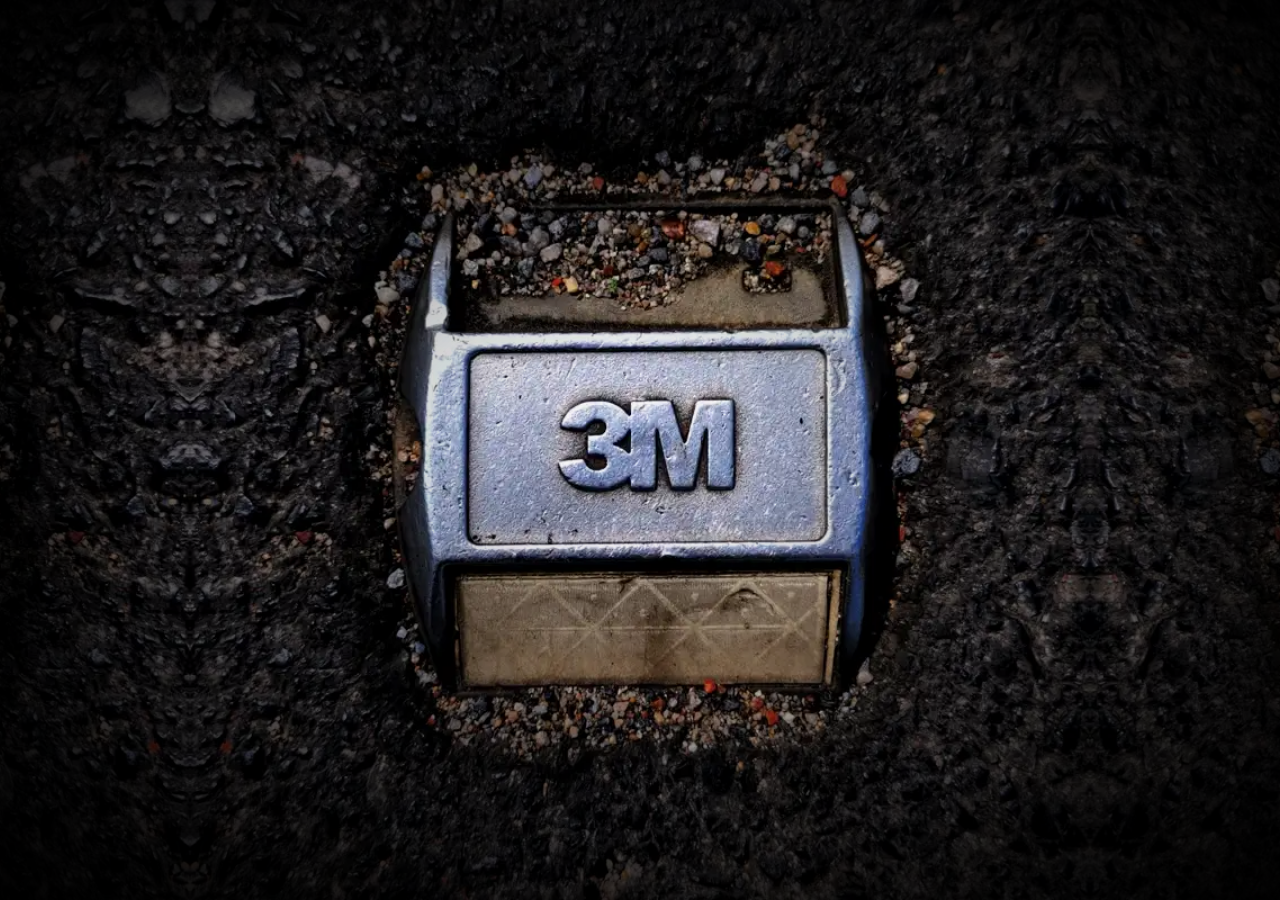
<file: index.html>
<!-- file: index.html -->
<!doctype html>
<html lang="en">
<head>
<meta charset="utf-8">
<meta name="viewport" content="width=device-width,initial-scale=1">
<meta name="theme-color" content="#000000">
<meta name="color-scheme" content="dark">
<meta name="apple-mobile-web-app-capable" content="yes">
<meta name="apple-mobile-web-app-status-bar-style" content="black">
<link rel="icon" href='data:image/svg+xml,%3Csvg xmlns="http://www.w3.org/2000/svg" viewBox="0 0 1024 1024"%3E%3Crect width="1024" height="1024" fill="%23662266"/%3E%3Ctext x="512" y="560" text-anchor="middle" dominant-baseline="middle" font-family="Arial,%20sans-serif" font-size="450" font-weight="700" letter-spacing="6" fill="%23ffffff" opacity="1"%3EA3M%3C/text%3E%3C/svg%3E'>
<title>a3m</title>
<style>
	html, body {
		width: 100%;
		height: 100%;
		margin: 0;
	}

	body {
		overflow: hidden;
		background: #000;
	}

	.wrap {
		display: flex;
		width: 100vw;
		height: 100vh;
	}

	.fill {
		flex: 1 1 0;
		min-width: 0;
		min-height: 0;
		background-image: url("a3m.webp");
		background-repeat: no-repeat;
	}

	.center {
		flex: 0 0 auto;
		background-image: url("a3m.webp");
		background-repeat: no-repeat;
	}

	/* landscape: GMI | IMG | GMI */
	.wrap {
		flex-direction: row;
	}

	.fill-a,
	.fill-b {
		background-size: auto 100vh;
		transform: scaleX(-1);
		transform-origin: center center;
	}

	.fill-a {
		background-position: left center;
	}

	.fill-b {
		background-position: right center;
	}

	.center {
		width: min(100vw, 100vh);
		height: 100vh;
		background-size: auto 100vh;
		background-position: center center;
	}

	/* portrait: GMI / IMG / GMI */
	@media (orientation: portrait) {
		.wrap {
			flex-direction: column;
		}

		.fill-a,
		.fill-b {
			background-size: 100vw auto;
			transform: scaleY(-1);
		}

		.fill-a {
			background-position: center top;
		}

		.fill-b {
			background-position: center bottom;
		}

		.center {
			width: 100vw;
			height: min(100vw, 100vh);
			background-size: 100vw auto;
			background-position: center center;
		}
	}

.vignette {
	position: fixed;
	inset: 0;
	pointer-events: none;
	background:
		radial-gradient(
			ellipse at center,
			rgba(0,0,0,0) 12%,
			rgba(0,0,0,0.20) 34%,
			rgba(0,0,0,0.52) 58%,
			rgba(0,0,0,0.82) 80%,
			rgba(0,0,0,0.98) 100%
		),
		linear-gradient(
			to bottom,
			rgba(0,0,0,0.22) 0%,
			rgba(0,0,0,0.04) 22%,
			rgba(0,0,0,0.04) 78%,
			rgba(0,0,0,0.28) 100%
		);
}

</style>
</head>
<body>
	<div class="wrap">
		<div class="fill fill-a"></div>
		<div class="center"></div>
		<div class="fill fill-b"></div>
	</div>
	<div class="vignette"></div>
</body>
</html>
</file>
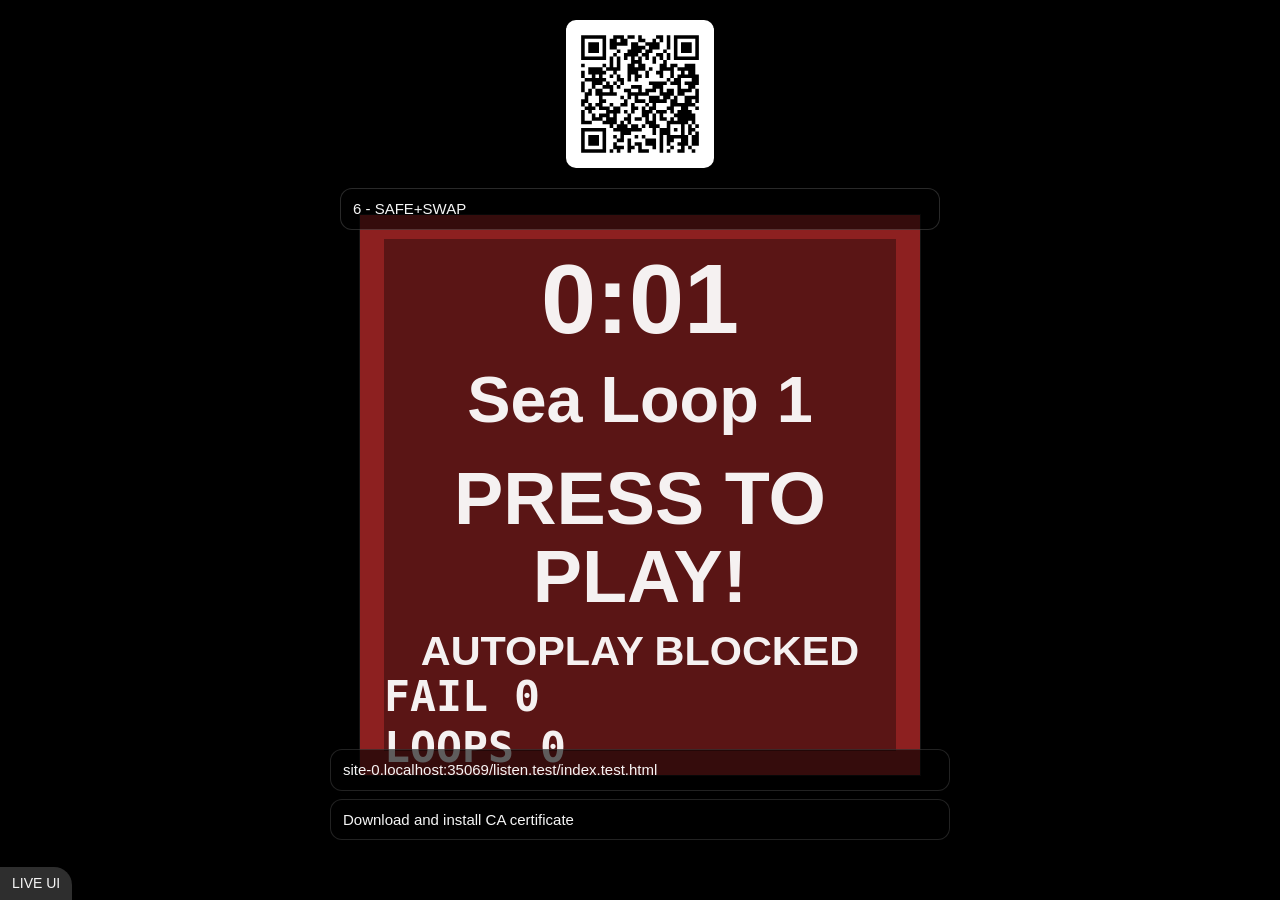
<file: listen.test/index.test.html>
<!-- file: index.test.html -->
<!-- # vim: set ts=4 sw=4 sts=4 noet : -->
<!doctype html>
<html lang="en">
<head>
	<meta charset="utf-8">
	<meta name="viewport" content="width=device-width, initial-scale=1, viewport-fit=cover">
	<meta name="theme-color" content="#000000">
	<link rel="manifest" href="test.webmanifest">
	<link rel="icon" href="icons/test.svg?1" type="image/svg+xml">
	<title>A3M Sea Loop Test</title>
	<style>
		html,
		body {
			width: 100%;
			height: 100%;
			margin: 0;
			padding: 0;
			background: #000;
			color: #fff;
			overflow: hidden;
			font-family: Arial, sans-serif;
		}

		body {
			position: relative;
			touch-action: none;
			-webkit-tap-highlight-color: transparent;
		}

		.test-top {
			position: absolute;
			left: 50%;
			top: 10px;
			z-index: 20;
			display: flex;
			flex-direction: column;
			align-items: center;
			gap: 10px;
			width: min(calc(100vw - 20px), 620px);
			transform: translateX(-50%);
			pointer-events: none;
		}

		.test-qr-box,
		.test-mode-box,
		.test-links,
		.test-install,
		.test-freeze {
			pointer-events: auto;
			touch-action: auto;
		}

		.test-qr-box {
			display: flex;
			flex-direction: column;
			align-items: center;
			gap: 8px;
			padding: 10px;
		}

		.test-qr-title,
		.test-mode-title {
			font-size: 14px;
			line-height: 1.2;
			color: rgba(255, 255, 255, 0.92);
			text-align: center;
			white-space: nowrap;
		}

		.test-qr {
			width: 148px;
			height: 148px;
			padding: 8px;
			box-sizing: border-box;
			border-radius: 10px;
			background: #fff;
		}

		.test-qr svg {
			display: block;
			width: 100%;
			height: auto;
		}

		.test-mode-box {
			display: flex;
			flex-direction: column;
			align-items: stretch;
			gap: 8px;
			width: min(calc(100vw - 20px), 620px);
			padding: 0 10px;
			box-sizing: border-box;
		}

		.test-mode-select {
			appearance: none;
			width: 100%;
			border: 1px solid rgba(255, 255, 255, 0.16);
			border-radius: 12px;
			padding: 10px 12px;
			background: rgba(0, 0, 0, 0.62);
			color: rgba(255, 255, 255, 0.96);
			font: inherit;
			font-size: 15px;
			line-height: 1.3;
			outline: none;
		}

		.test-mode-select:hover,
		.test-mode-select:focus-visible {
			background: rgba(255, 255, 255, 0.12);
			border-color: rgba(170, 210, 255, 0.72);
		}

		.test-cover {
			appearance: none;
			position: absolute;
			left: 50%;
			top: 55%;
			width: min(72vmin, 560px);
			height: min(72vmin, 560px);
			transform: translate(-50%, -50%);
			border: 0;
			padding: 0;
			background-color: #111;
			background-repeat: no-repeat;
			background-position: center;
			background-size: cover;
			box-shadow:
				0 0 0 1px rgba(255, 255, 255, 0.08),
				0 20px 80px rgba(0, 0, 0, 0.75);
			cursor: pointer;
			outline: none;
			touch-action: none;
			overflow: hidden;
		}

		.test-cover::before {
			content: '';
			position: absolute;
			left: 24px;
			top: 24px;
			right: 24px;
			bottom: 24px;
			background: rgba(0, 0, 0, 0.36);
		}

		.test-cover:focus,
		.test-cover:focus-visible {
			outline: none;
		}

		.test-cover-ui {
			position: relative;
			z-index: 1;
			display: flex;
			flex-direction: column;
			align-items: center;
			width: 100%;
			height: 100%;
			padding: 34px 24px 24px;
			box-sizing: border-box;
			color: rgba(255, 255, 255, 0.94);
			text-align: center;
		}

		.test-cover-ui.is-offline {
			color: rgba(255, 96, 96, 0.98);
		}

		.test-cover-mode {
			font-size: clamp(42px, 11vmin, 128px);
			font-weight: 700;
			line-height: 1;
		}

		.test-cover-title {
			margin-top: 18px;
			font-size: clamp(28px, 7.2vmin, 82px);
			font-weight: 700;
			line-height: 1.05;
		}

		.test-cover-msg {
			margin-top: 26px;
			font-size: clamp(30px, 8.2vmin, 86px);
			font-weight: 700;
			line-height: 1.05;
		}

		.test-cover-sub {
			margin-top: 14px;
			font-size: clamp(18px, 4.6vmin, 52px);
			font-weight: 700;
			line-height: 1.08;
		}

		.test-cover-stats {
			margin-top: auto;
			align-self: stretch;
			display: flex;
			flex-direction: column;
			align-items: flex-start;
			gap: 6px;
			font-family: monospace;
			font-size: clamp(22px, 4.8vmin, 64px);
			font-weight: 700;
			line-height: 1.05;
			text-align: left;
		}

		.test-cover-stats span {
			display: block;
			max-width: 100%;
		}

		.test-cover-stats [data-role="cover-source"] {
			font-size: 0.74em;
			line-height: 1.02;
			word-break: break-word;
		}

		.test-links {
			position: absolute;
			left: 50%;
			bottom: 60px;
			z-index: 20;
			display: flex;
			flex-direction: column;
			gap: 8px;
			width: min(calc(100vw - 20px), 620px);
			transform: translateX(-50%);
		}

		.test-link {
			display: block;
			padding: 10px 12px;
			border-radius: 12px;
			border: 1px solid #aaa3;
			background: rgba(0, 0, 0, 0.62);
			color: rgba(255, 255, 255, 0.96);
			text-decoration: none;
			font-size: 15px;
			line-height: 1.3;
			word-break: break-all;
		}

		.test-link:hover,
		.test-link:focus-visible {
			background: rgba(255, 255, 255, 0.12);
			outline: none;
		}

		.test-install,
		.test-freeze {
			appearance: none;
			position: absolute;
			bottom: 0;
			z-index: 30;
			border: 0;
			padding: 8px 12px;
			font: inherit;
			font-size: 14px;
			line-height: 1.2;
			cursor: pointer;
		}

		.test-install {
			right: 0;
			border-radius: 18px 0 0 0;
			background: rgba(255, 255, 255, 0.68);
			color: #000;
		}

		.test-install:hover,
		.test-install:focus-visible {
			background: rgba(170, 210, 255, 0.96);
			outline: none;
		}

		.test-freeze {
			left: 0;
			border-radius: 0 18px 0 0;
			background: rgba(255, 255, 255, 0.18);
			color: rgba(255, 255, 255, 0.96);
		}

		.test-freeze:hover,
		.test-freeze:focus-visible {
			background: rgba(255, 255, 255, 0.28);
			outline: none;
		}

		.test-freeze[aria-pressed="true"] {
			background: rgba(255, 96, 96, 0.30);
		}

		@media (max-width: 760px) {
			.test-top {
				top: 8px;
				width: calc(100vw - 16px);
				gap: 8px;
			}

			.test-qr {
				width: 132px;
				height: 132px;
			}

			.test-mode-box {
				width: calc(100vw - 16px);
				padding: 0 8px;
			}

			.test-mode-select {
				font-size: 14px;
				padding: 9px 10px;
			}

			.test-links {
				width: 80%;
			}

			.test-link {
				font-size: 14px;
				padding: 9px 10px;
			}

			.test-cover {
				width: min(84vw, 560px);
				height: min(84vw, 560px);
			}

			.test-cover::before {
				left: 18px;
				top: 18px;
				right: 18px;
				bottom: 18px;
			}

			.test-cover-ui {
				padding: 22px 18px 18px;
			}

			.test-cover-stats {
				gap: 4px;
			}
		}
	</style>

	<script src="/libs/logs-core.js?a3m-sea-test"></script>
	<script src="/libs/logs-ws.js?a3m-sea-test"></script>
	<script src="/libs/a3m-qrcode.js?1"></script>
</head>
<body>
<pre style="display: none">
0 - fixed online one-loop - FIXED
    Uses one fixed online audio source only: state.onlineUrls[0].
    No hot-swap.
    No graph mixer.
    No safe background audio element.
    On ping failure it does not switch to offline audio.
    It keeps the same online loop source even when network checks fail.
1 - active one loop - ACTIVE
    Uses one active audio element with one current source at a time.
    In practice it starts with the current online source and stays on one loop source.
    No hot-swap.
    No graph mixer.
    No safe background audio element.
    On ping failure it can switch between online and offline via swapBlob().
2 - hot-swap loop - SWAP
    Uses one main audio element.
    Online mode alternates between two online loop blobs:
        state.onlineUrls[0]
        state.onlineUrls[1]
    The swap happens on loop wrap.
    No graph mixer.
    No safe background audio element.
    On ping failure it switches to offline blob.
    When online returns it switches back to online blob logic.
3 - mix-swap graph - MIXSWAP
    Uses the same hot-swap behavior as mode 2 for the main audio element.
    Also builds a Web Audio graph:
        media element -> media gain
        generated bed buffer -> bed gain
        both -> master -> destination
    The extra bed is mixed underneath the main media.
    In offline mode bed level is lower; in online mode bed level is a bit higher.
    No separate safe background HTML audio element.
    On ping failure it switches to offline blob.
6 - safe bg real audio + hot-swap - SAFE+SWAP
    Uses two HTML audio elements:
        1) main hot-swap audio element
        2) separate background safe loop audio element
    The background safe loop always uses state.onlineUrls[0].
    The main audio element hot-swaps between onlineUrls[0] and onlineUrls[1] on loop wrap.
    No Web Audio graph mixer.
    This is the "safe bg real audio + hot-swap" test mode.
    Source label on cover becomes:
        SOURCE SAFE ON1 / HOT ON1 or SOURCE SAFE ON1 / HOT ON2
    On ping failure the main audio can still switch mode,
	but the extra safe background element remains the fixed safe loop source.
	</pre>

	<div class="test-ui" data-role="ui-wrap">
		<div class="test-top">
			<div class="test-qr-box" data-no-refresh="1">
				<div class="test-qr" data-role="qr"></div>
			</div>

			<div class="test-mode-box" data-no-refresh="1">
				<select class="test-mode-select" data-act="mode-select" aria-label="Select test mode"></select>
			</div>
		</div>

		<button type="button" class="test-cover" data-act="cover" aria-label="Wake audio loop">
			<span class="test-cover-ui" data-role="cover-ui" aria-hidden="true">
				<span class="test-cover-mode" data-role="cover-mode"></span>
				<span class="test-cover-title" data-role="cover-title"></span>
				<span class="test-cover-msg" data-role="cover-msg" hidden></span>
				<span class="test-cover-sub" data-role="cover-sub" hidden></span>
				<span class="test-cover-stats">
					<span data-role="cover-fail"></span>
					<span data-role="cover-loops"></span>
					<span data-role="cover-up"></span>
					<span data-role="cover-online"></span>
					<span data-role="cover-engine"></span>
					<span data-role="cover-source"></span>
				</span>
			</span>
		</button>

		<div class="test-links" data-no-refresh="1">
			<a class="test-link" data-role="share-link" href="#" target="_blank" rel="noreferrer">Link: </a>
			<a class="test-link" href="rootCA.pem" download="rootCA.pem">Download and install CA certificate</a>
		</div>

		<button type="button" class="test-install" data-act="install-app" hidden>Install app</button>
	</div>

	<button type="button" class="test-freeze" data-act="freeze-ui" aria-pressed="false">LIVE UI</button>

	<script src="test.js?102"></script>
</body>
</html>
</file>
